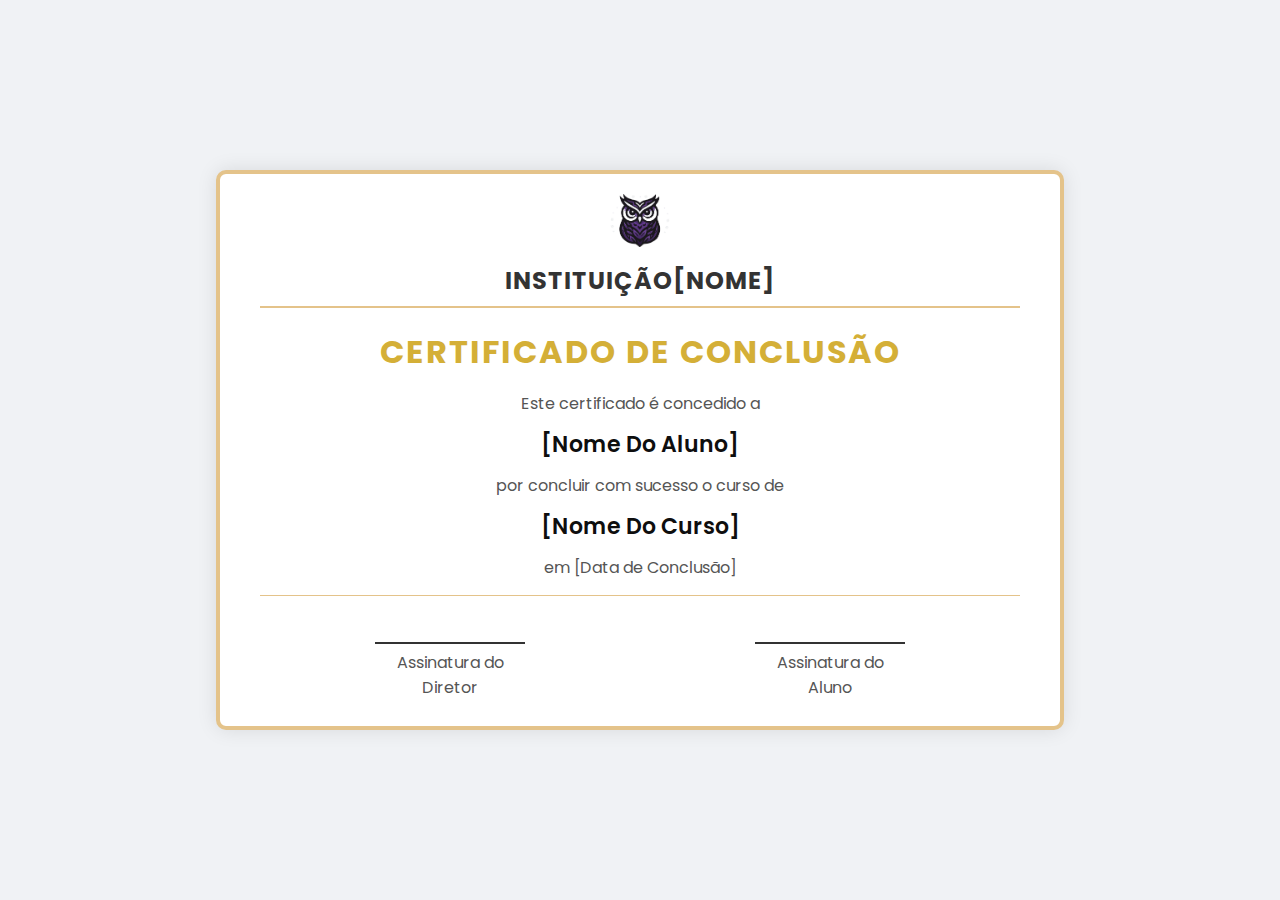
<file: html/index.html>
<!DOCTYPE html>
<html lang="pt-br">
<head>
    <meta charset="UTF-8">
    <meta name="viewport" content="width=device-width, initial-scale=1.0">
    <link rel="stylesheet" href="../css/style.css">
    <link rel="shortcut icon" href="../css/img/Group 4.png" type="image/x-icon">
    <title>Certificado</title>
</head>
<body>
    <div class="certificate-container">
        <div class="certificate-header">
           
            <div class="certificate-content">
                <img src="../css/img/Group 4.png" alt="Institution Logo" class="institution-logo">
                <h1 class="institution-name">Instituição[Nome]</h1>
                <h2 class="certificate-title">Certificado de Conclusão</h2>
                <p class="certificate-text">Este certificado é concedido a</p>
                <h3 class="student-name">[Nome do Aluno]</h3>
                <p class="certificate-text">por concluir com sucesso o curso de</p>
                <h3 class="course-name">[Nome do Curso]</h3>
                <p class="certificate-text">em [Data de Conclusão]</p>
                <div class="signature-section">
                    <div class="signature">
                        <p class="sign-line"></p>
                        <p>Assinatura do Diretor</p>
                    </div>
                    <div class="signature">
                        <p class="sign-line"></p>
                        <p>Assinatura do Aluno</p>
                    </div>
                </div>
            </div>
        </div>
    </div>
   
    
</body>
</html>
</file>
<file: css/style.css>
@import url('https://fonts.googleapis.com/css2?family=Poppins:wght@400;500;600;700&display=swap');

body {
    display: flex;
    justify-content: center;
    align-items: center;
    height: 100vh;
    background-color: #f0f2f5; 
    margin: 0;
    font-family: 'Poppins', sans-serif;
}

.certificate-container {
    background: #fff;
    border: 4px solid #e4c38a; 
    border-radius: 10px;
    width: 90%;
    max-width: 800px;
    box-shadow: 0 0 20px rgba(0, 0, 0, 0.1);
    padding: 20px;
    overflow: hidden;
    position: relative;
}

.certificate-header {
    display: flex;
    align-items: flex-start;
    width: 100%;
}

.certificate-content {
    flex: 1;
    padding: 0 20px;
    position: relative;
    text-align: center;
}

.institution-logo {
    width: 60px;
    height: auto;
    margin: 0 auto 15px;
    display: block;
}

.institution-name {
    font-size: 24px;
    font-weight: 700;
    color: #333;
    text-transform: uppercase;
    letter-spacing: 1px;
    border-bottom: 2px solid #e4c38a; 
    padding-bottom: 8px;
    margin-bottom: 20px;
}

.certificate-title {
    font-size: 32px;
    font-weight: 700;
    color: #d4af37; 
    letter-spacing: 2px;
    text-transform: uppercase;
    margin: 15px 0;
}

.certificate-text {
    font-size: 16px;
    color: #555;
    margin: 8px 0;
}

.student-name, .course-name {
    font-size: 22px;
    font-weight: 600;
    text-transform: capitalize;
    margin: 12px 0;
    color: #0e0e0e;
}

.signature-section {
    display: flex;
    justify-content: space-around;
    align-items: center;
    margin-top: 15px;
    border-top: 1px solid #e4c38a;
    padding-top: 40px;
}

.signature {
    text-align: center;
    width: 150px;
}

.signature p {
    margin: 6px 0;
    color: #555;
}

.sign-line {
    width: 100%;
    border-bottom: 2px solid #333;
    margin-bottom: 8px;
}

.certificate-container::before {
    content: '';
    position: absolute;
    top: -8px;
    left: -8px;
    right: -8px;
    bottom: -8px;
    border: 2px solid rgba(228, 195, 138, 0.5);
    z-index: -1;
    border-radius: 15px;
}

@media (max-width: 600px) {
    .certificate-container {
        padding: 15px;
    }

    .institution-name {
        font-size: 20px;
    }

    .certificate-title {
        font-size: 24px;
    }

    .student-name, .course-name {
        font-size: 18px;
    }

    .signature-section {
        flex-direction: column;
        padding-top: 20px;
    }

    .signature {
        width: 100%;
        margin-bottom: 10px;
    }
}
</file>
